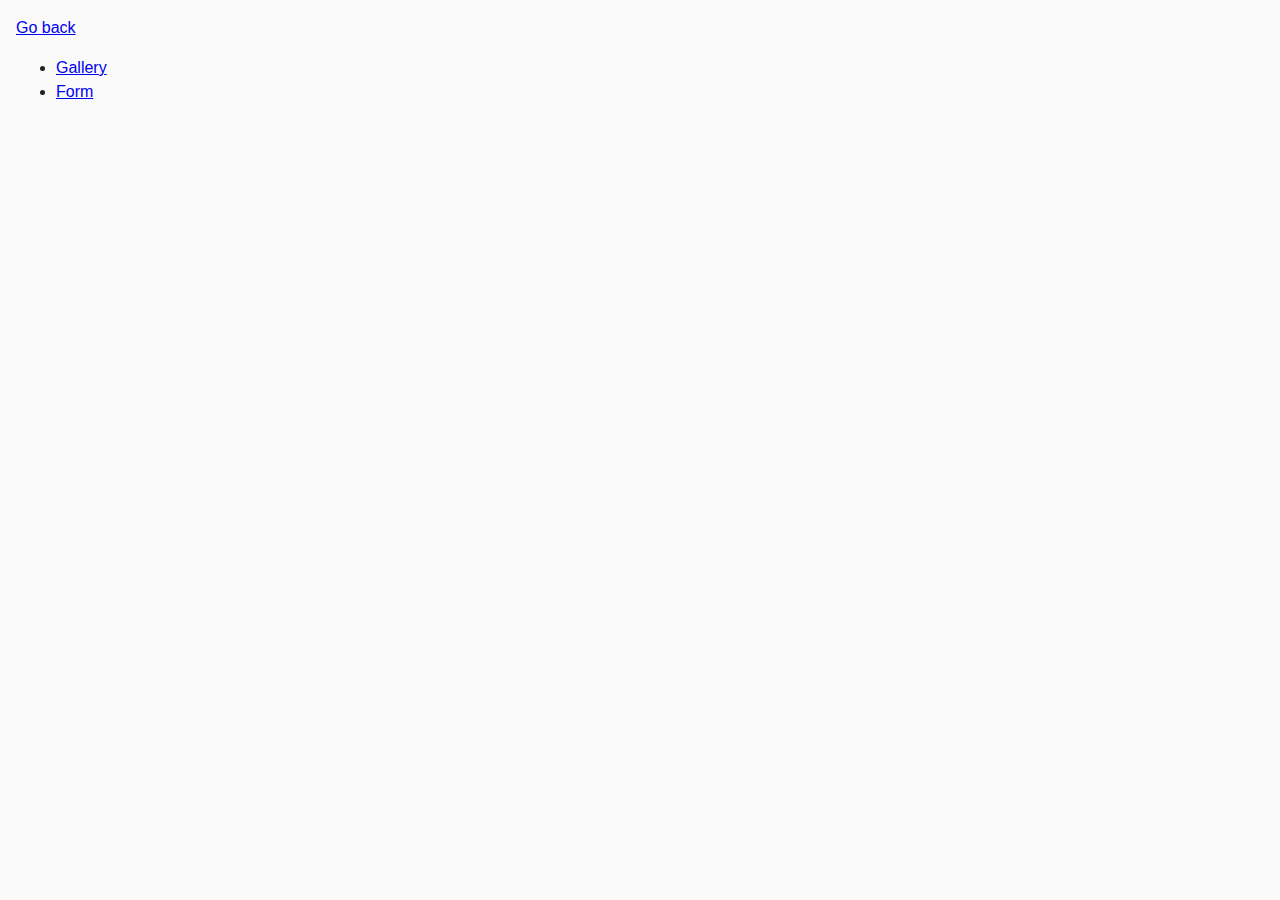
<file: src/index.html>
<!DOCTYPE html>
<html lang="en">
<head>
  <meta charset="UTF-8" />
  <link rel="icon" type="image/svg+xml" href="/favicon.svg" />
  <meta name="viewport" content="width=device-width, initial-scale=1.0" />
  <title>Vanilla App Template</title>
  <link rel="stylesheet" href="./css/styles.css" />
</head>
<body>
<main>
  <a href="./index.html">Go back</a>
  <div>
    <ul>
      <li>
        <a href="./1-gallery.html">Gallery</a>
      </li>
      <li>
        <a href="./2-form.html">Form</a>
      </li>
    </ul>
  </div>
</main>
</body>
</html>
</file>
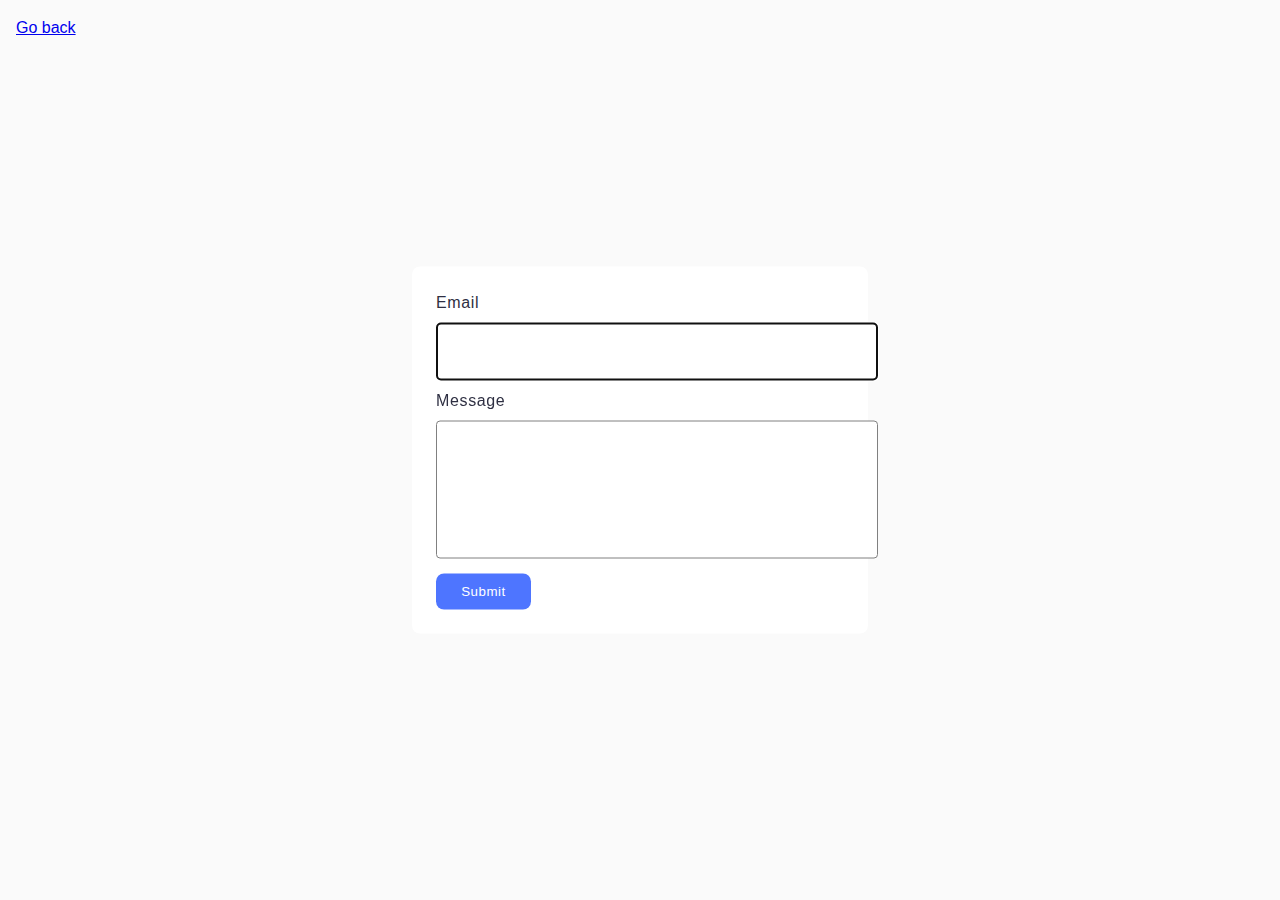
<file: src/2-form.html>
<!DOCTYPE html>
<html lang="en">
  <head>
    <meta charset="UTF-8" />
    <meta http-equiv="X-UA-Compatible" content="IE=edge" />
    <meta name="viewport" content="width=device-width, initial-scale=1.0" />
    <title>Form</title>
    <link rel="stylesheet" href="./css/styles.css" />
  </head>
  <body>
    <main>
      <a href="./index.html">Go back</a>
      <form class="feedback-form" autocomplete="off">
        <label>
          Email
          <input type="email" name="email" autofocus />
        </label>
        <label>
          Message
          <textarea name="message" rows="8"></textarea>
        </label>
        <button type="submit">Submit</button>
      </form>
    </main>
    <script type="module" src="./js/2-form.js"></script>
  </body>
</html>
</file>
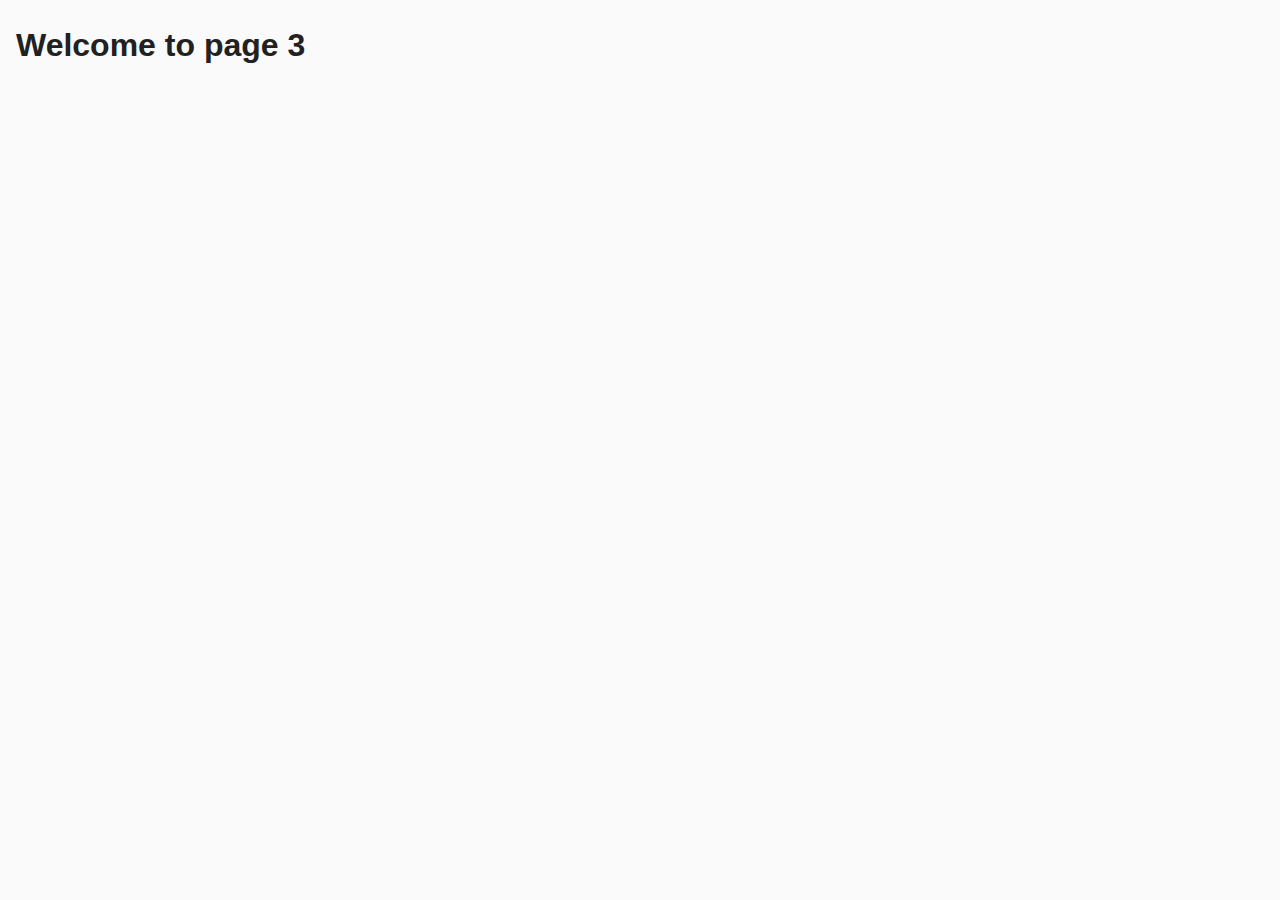
<file: src/page-3.html>
<!DOCTYPE html>
<html lang="en">
  <head>
    <meta charset="UTF-8" />
    <meta http-equiv="X-UA-Compatible" content="IE=edge" />
    <meta name="viewport" content="width=device-width, initial-scale=1.0" />
    <title>Page 3</title>
    <link rel="stylesheet" href="./css/styles.css" />
  </head>
  <body>
    <load
      src="./partials/header.html"
      icon-path="./img/sprite.svg#logo"
      highlight-curr="active"
    />

    <main>
      <div class="container">
        <h1 class="main-title">
          <span class="main-title-gradient">Welcome</span> to page 3
        </h1>
        <load src="./partials/back-link.html" />
      </div>
    </main>

    <load src="./partials/footer.html" />
  </body>
</html>
</file>
<file: src/css/styles.css>
body {
  margin: 16px;
  font-family: -apple-system, BlinkMacSystemFont, 'Segoe UI', Roboto, Oxygen,
  Ubuntu, Cantarell, 'Open Sans', 'Helvetica Neue', sans-serif;
  -webkit-font-smoothing: antialiased;
  -moz-osx-font-smoothing: grayscale;
  background-color: #fafafa;
  color: #212121;
  line-height: 1.5;
}

.gallery {
  display: flex;
  flex-wrap: wrap;
  gap: 24px;
  max-width: 1128px;
  width: 100%;
  margin: 0 auto;
  padding: 0;
  list-style: none;
}

.gallery-item {
  list-style: none;
  max-width: calc((100% - 48px) / 3);
  width: 100%;
}

.gallery-image {
  display: block;
  width: 100%;
  height: auto;
  object-fit: cover;
  cursor: zoom-in;
  transition: transform 0.25s cubic-bezier(0.4, 0, 0.2, 1);
}

.gallery-image:hover {
  transform: scale(1.044);
}

.feedback-form {
  position: absolute;
  left: 50%;
  top: 50%;
  transform: translate(-50%, -50%);
  display: flex;
  flex-direction: column;
  align-items: flex-start;
  justify-content: center;
  max-width: 408px;
  width: 100%;
  padding: 24px;
  gap: 8px;
  background-color: #fff;
  border-radius: 8px;
}

.feedback-form label {
  max-width: 100%;
  width: 100%;
  letter-spacing: 0.04em;
  color: #2e2f42;
}

.feedback-form input,
.feedback-form textarea {
  max-width: 100%;
  width: 100%;
  border: 1px solid #808080;
  border-radius: 4px;
}

.feedback-form input {
  height: 40px;
  padding: 8px 16px;
  margin-top: 8px;
}

.feedback-form textarea {
  padding: 8px 16px;
  margin-top: 8px;
  resize: none;
}

.feedback-form button {
  border-radius: 8px;
  padding: 8px 16px;
  background-color: #4e75ff;
  border: none;
  font-weight: 500;
  line-height: 1.5;
  letter-spacing: 0.04em;
  color: #fff;
  cursor: pointer;
  min-width: 95px;
  transition: background-color 250ms cubic-bezier(0.4, 0, 0.2, 1);
}

.feedback-form button:hover {
  background: #6c8cff;
}
</file>
